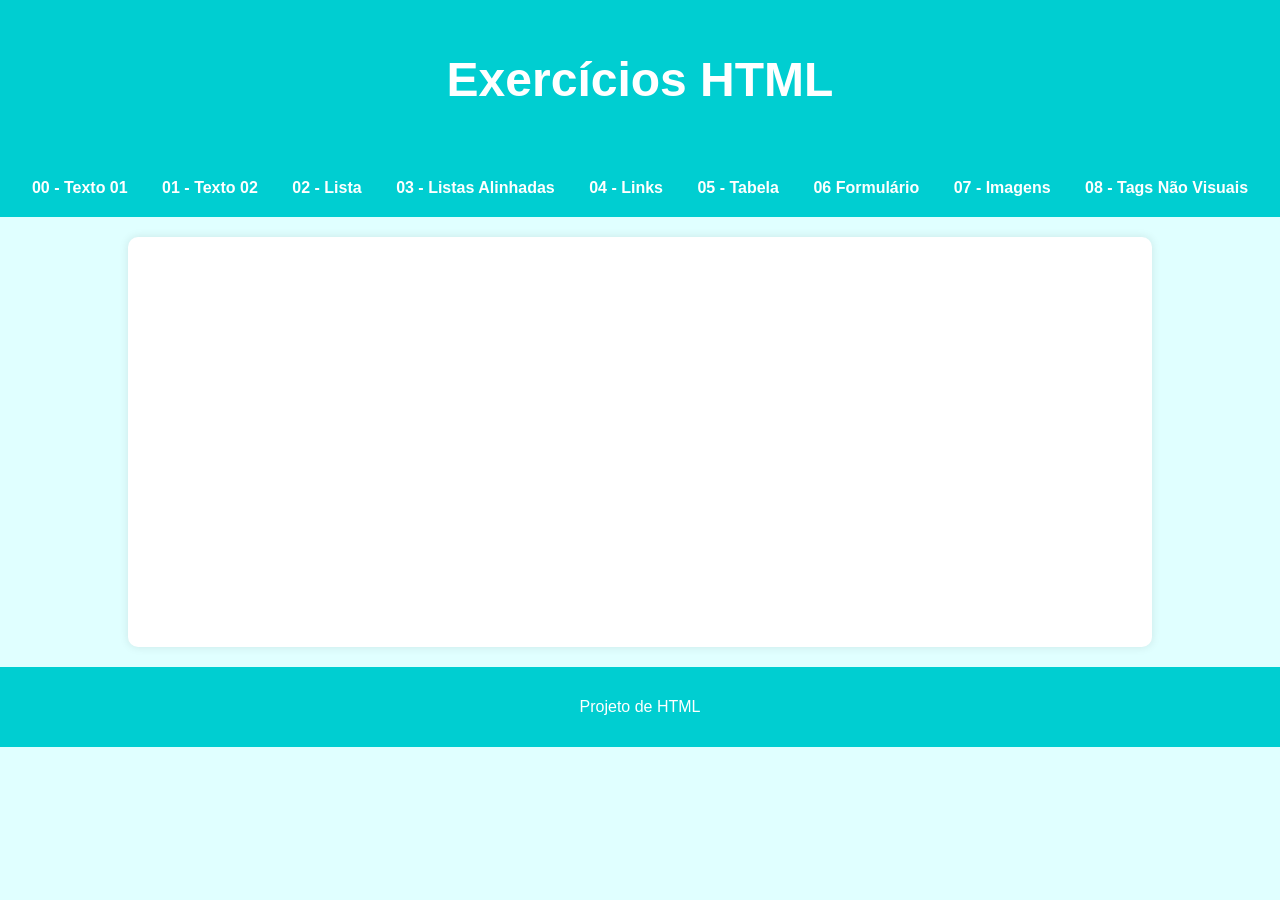
<file: index.html>
<!DOCTYPE html>
<html lang="en">
<head>
    <meta charset="UTF-8">
    <meta name="viewport" content="width=device-width, initial-scale=1.0">
    <title>Document</title>
    <link rel="stylesheet" href="style.css">
    <style>
        #conteudo{
            padding: 30px 0px;
        }
    </style>
</head>
<body>
    <header>
        <h1>Exercícios HTML</h1>
    </header>
    <nav>
        <a href="/texto1.html">00 - Texto 01</a>
        <a href="/texto2.html">01 - Texto 02</a>
        <a href="/lista.html">02 - Lista</a>
        <a href="/listasAlinhadas.html">03 - Listas Alinhadas</a>
        <a href="/links.html">04 - Links</a>
        <a href="/tabela.html">05 - Tabela</a>
        <a href="/formulário.html">06 Formulário</a>
        <a href="/imagens.html">07 - Imagens</a>
        <a href="/tagsNaoVisuais.html">08 - Tags Não Visuais</a>
    </nav>
    <section id="conteudo"></section>
    <footer>
        <p>Projeto de HTML</p>
    </footer>
</body>
</html>
</file>
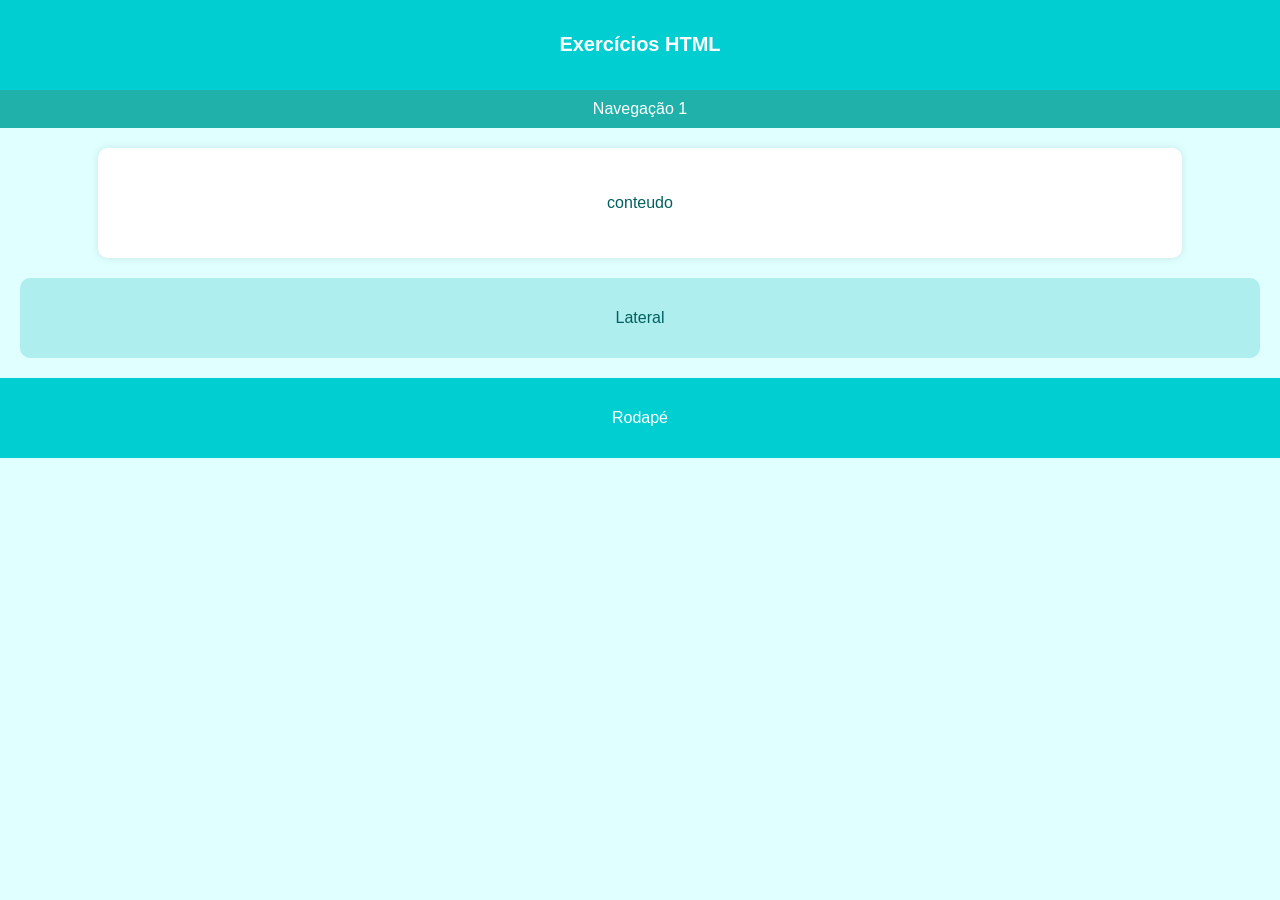
<file: anatomiaHTML.html>
<!DOCTYPE html>
<html lang="en">
<head>
    <meta charset="UTF-8">
    <meta name="viewport" content="width=device-width, initial-scale=1.0">
    <title>Document</title>
    <link rel="stylesheet" href="anatomiaHTML.css">
</head>
<body>
    <header>
        <h1>Exercícios HTML</h1>
    </header>
    <nav>
        <a href="/">Navegação 1</a>
    </nav>
    <section id="conteudo">
        <p>conteudo</p>
    </section>
    <aside>
        <p>Lateral</p>
    </aside>
    <footer>
        <p>Rodapé</p>
    </footer>
</body>
</html>
</file>
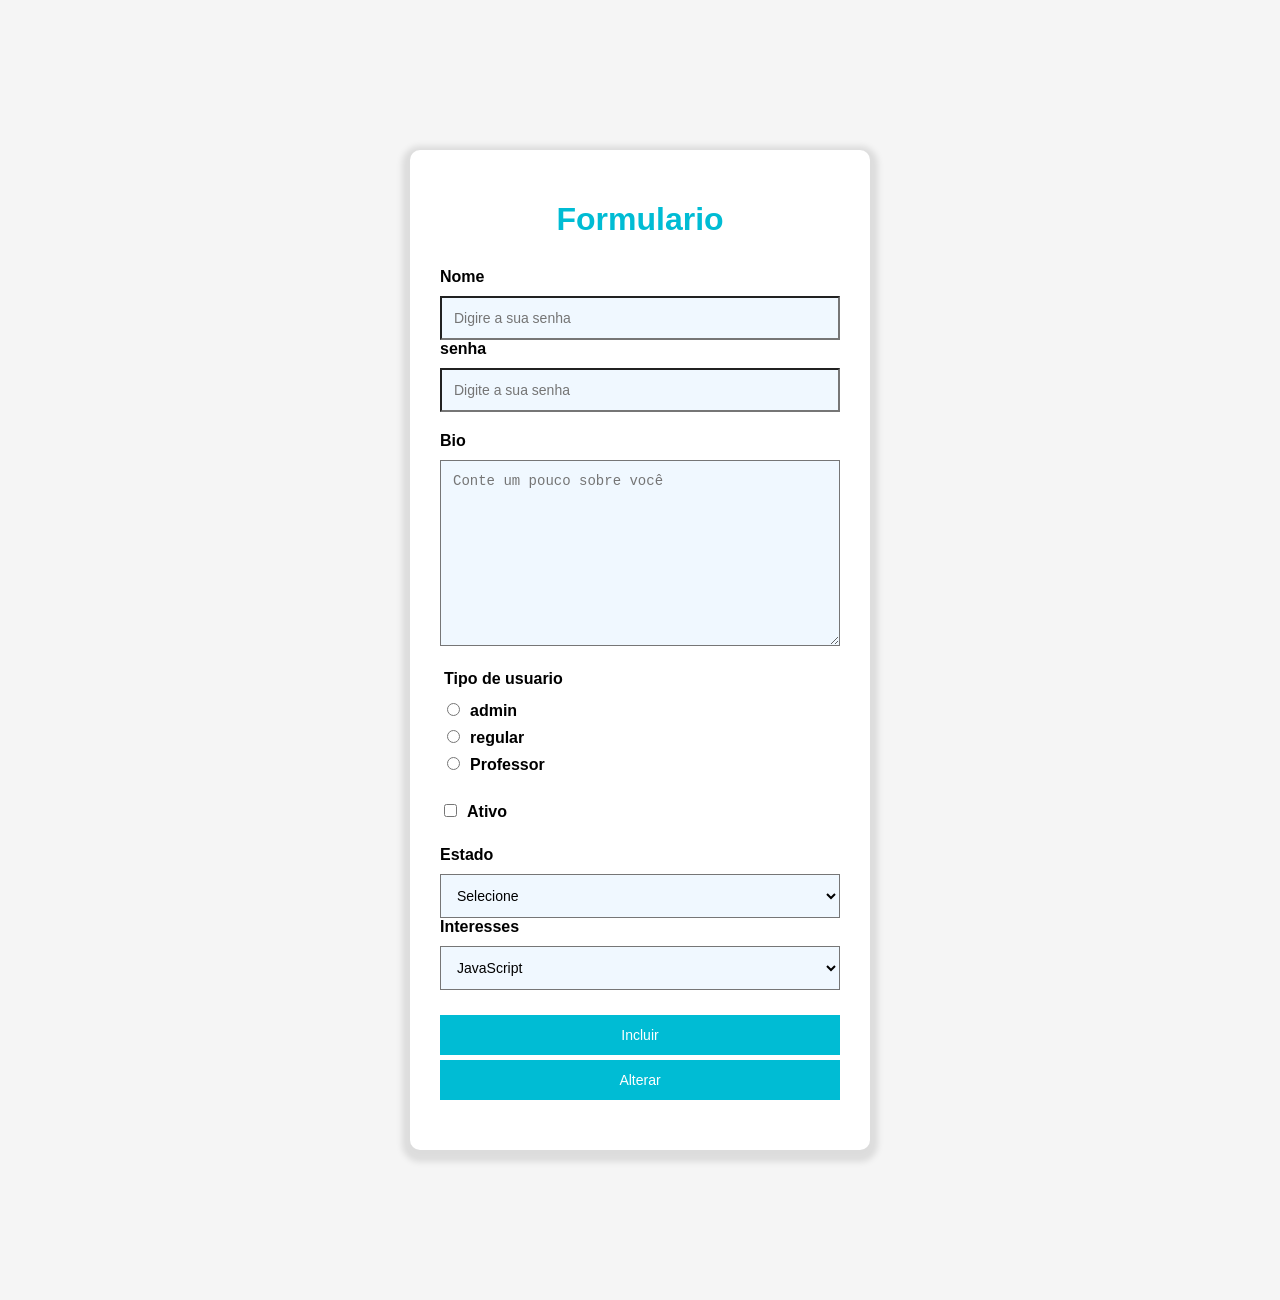
<file: formulário.html>
<!DOCTYPE html>
<html lang="en">
<head>
    <meta charset="UTF-8">
    <meta name="viewport" content="width=device-width, initial-scale=1.0">
    <title>Document</title>
    <Style>
        body{
            font-family: Arial, Helvetica, sans-serif;
            margin: 100px;
            padding: 100px;
            background-color: #f5f5f5;
            display: flex;
            justify-content: center;
            align-items: center;
            height: 100vh;
        }
        .form-container{
            background-color: #fff;
            border-radius: 10px;
            box-shadow: 0 4px 6px 8px rgba(0, 0, 0, 0.1);
            padding: 30px;
            width: 100%;
            max-width: 400px;
        }

        h1{
            text-align: center;
            color: #00bcd4;
            margin-bottom: 30px;
        }
        form{
            display: flex;
            flex-direction: column;
        }
        .form-group{
            margin-bottom: 20px;
        }
        label{
            font-weight: bold;
            margin-bottom: 5px;
            display: block;
        }

        input,
        textarea,
        select,
        button{
            width: 100%;
            padding: 12px;
            margin-top: 5px;
            font-size: 14px;
            box-sizing: border-box;
            background-color: #f0f8ff;
        }

        input[type="radio"],
        input[type="checkbox"]{
            display: inline-block;
            width: auto;
            margin-right: 10px;
        }
        button{
            background-color: #00bcd4;
            color: white;
            border: none;
            cursor: pointer;
            transition: background-color 0.3s;
        }

        button:hover{
            background-color: #0097a7;
        }

        select,
        textarea{
            transition: border-color 0.3s;
        }

        input:focus,
        textarea:focus,
        select:focus{
            border-color: #00bcd4;
            outline: none;
        }

        fieldset{
            border: none;
            padding: 0;
        }

        legend{
            font-weight: bold;
            margin-bottom: 10px;
        }

        .buttons{
            display: flex;
            justify-content: space-between;
            gap: 10px;
        }
    </Style>
</head>
<body>
    <div class="form-container">
        <h1>Formulario</h1>

        <form method="POST" action="http://localhost/:3003/usuarios">
            <input type="hidden" name="id" value="3">
            <div>
                <label for="name">Nome</label>
                <input type="text" id="name" name="name" placeholder="Digire a sua senha">
            </div>
            <div class="form-group">
                <label for="senha">senha</label>
                <input type="text" name="senha" id="senha" placeholder="Digite a sua senha">
            </div>
            <div class="form-group">
                <label for="bio">Bio</label>
                <textarea name="bio" id="bio" cols="30" rows="10" placeholder="Conte um pouco sobre você"></textarea>
            </div>
            <fieldset class="form-group">
                <legend>Tipo de usuario</legend>
                <label for="admin">
                    <input type="radio" name="Tipo" id="admin" value="admin">admin
                </label>
                <label for="regular">
                    <input type="radio" name="regular" id="regular" value="regular">regular
                </label>
                <label for="professor">
                    <input type="radio" name="Tipo" id="professor" value="professor">Professor
                </label>
            </fieldset>
            <div class="form-group">
                <label for="ativo">
                    <input type="checkbox" name="ativo" id="ativo">Ativo
                </label>
            </div>
            <div>
                <label for="estado">Estado</label>
                <select name="estado" id="id">
                    <option value="">Selecione</option>
                    <option value="ac">Acre</option>
                    <option value="ba">Bahia</option>
                    <option value="ce">Ceará</option>
                    <option value="df">Distrito Federal</option>
                    <option value="mg">Minas Gerais</option>
                    <option value="pa">Pará</option>
                    <option value="pr">Paraná</option>
                    <option value="pa">Rio Grande do Sul</option>
                    <option value="sc">Santa Catarina</option>
                    <option value="sp">São Paulo</option>
                </select>
            </div>
            <div class="form-group">
                <label for="interesses" >Interesses</label>
                <select name="interesses" id="interesses" multiple-size="7">
                    <option value="js">JavaScript</option>
                    <option value="java">Java</option>
                    <option value="php">PHP</option>
                    <option value="python">python</option>
                    <option value="go">GO</option>
                    <option value="c">C</option>
                </select>
            </div>
            <div class="form-group button">
                <button type="submit">Incluir</button>
                <button formaction="http://localhost:3003/usuarios/3" type="submit">Alterar</button>
            </div>
        </form>
    </div>
</body>
</html>
</file>
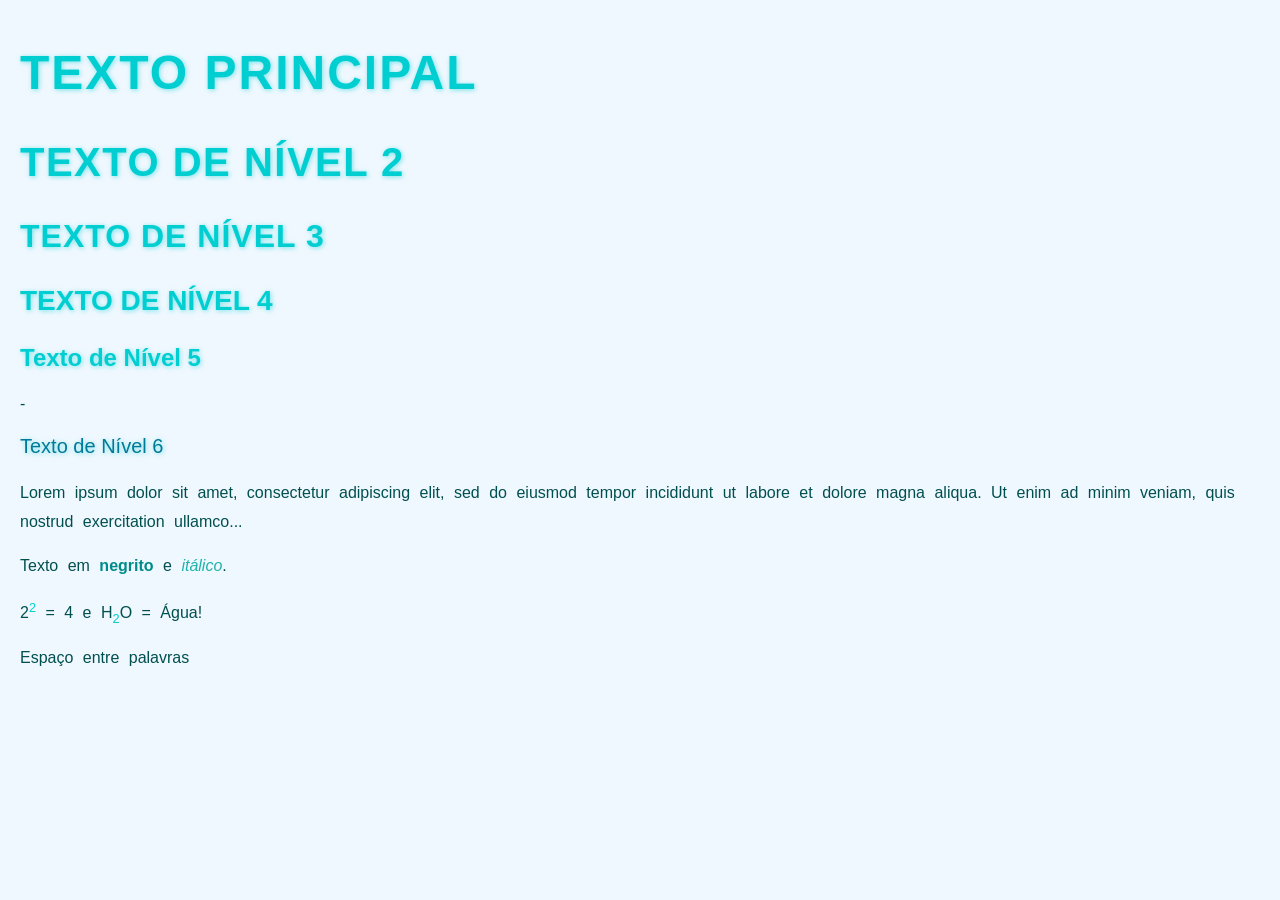
<file: index1.html>
<!DOCTYPE html>
<html lang="en">
<head>
    <meta charset="UTF-8">
    <meta name="viewport" content="width=device-width, initial-scale=1.0">
    <title>texto 1</title>
    <style>
    body {
        font-family: 'Arial', sans-serif;
        background-color: #f0f8ff;
        color: #004F4F;
        line-height: 1.8;
        margin: 0;
        padding: 20px;
    }
    h1, h2, h3, h4, h5, h6 {
        color: #00CED1;
        font-family: 'Arial', sans-serif;
        font-weight: bold;
        margin: 10px 0;
    }
    
    h1 {
        font-size: 3rem;
        text-transform: uppercase;
        letter-spacing: 2px;
    }
    
    h2 {
        font-size: 2.5rem;
        text-transform: uppercase;
        letter-spacing: 1.5px;
    }
    
    h3 {
        font-size: 2rem;
        text-transform: uppercase;
        letter-spacing: 1px;
    }
    
    h4 {
        font-size: 1.75rem;
        text-transform: uppercase;
    }
    
    h5 {
        font-size: 1.5rem;
    }
    
    h6 {
        font-size: 1.25rem;
        font-weight: normal;
        color: #007A99;
    }
    p {
        font-size: 1rem;
        color: #004F4F;
        margin: 15px 0;
    }
    b {
        font-weight: bold;
        color: #008B8B;
    }
    i {
        font-style: italic;
        color: #20B2AA;
    }
    sup {
        font-size: 0.8rem;
        color: #00CED1;
    }
    sub {
        font-size: 0.8rem;
        color: #00CED1;
    }
    p {
        word-spacing: 5px;
    }
    a {
        color: #00CED1;
        text-decoration: none;
        transition: color 0.3s ease;
    }
    a:hover {
        color: #004F4F;
    }
    h1, h2, h3, h4, h5, h6 {
        text-shadow: 1px 1px 5px rgba(0, 206, 209, 0.5);
    }
    
    </style>
    
</head>
<body>

<h1>Texto Principal</h1>
<h2>Texto de Nível 2</h2>
<h3>Texto de Nível 3</h3>
<h4>Texto de Nível 4</h4>
<h5>Texto de Nível 5</h5>-
<h6>Texto de Nível 6</h6>

<p>
    Lorem ipsum dolor sit amet, consectetur adipiscing elit,
    sed do eiusmod tempor incididunt ut labore et dolore magna
    aliqua. Ut enim ad minim veniam, quis nostrud exercitation ullamco...
</p>

<p>Texto em <b>negrito</b> e <i>itálico</i>.</p>

<p>2<sup>2</sup> = 4 e H<sub>2</sub>O = Água!</p>

<p>Espaço        entre              palavras</p>
</body>
</html>
</file>
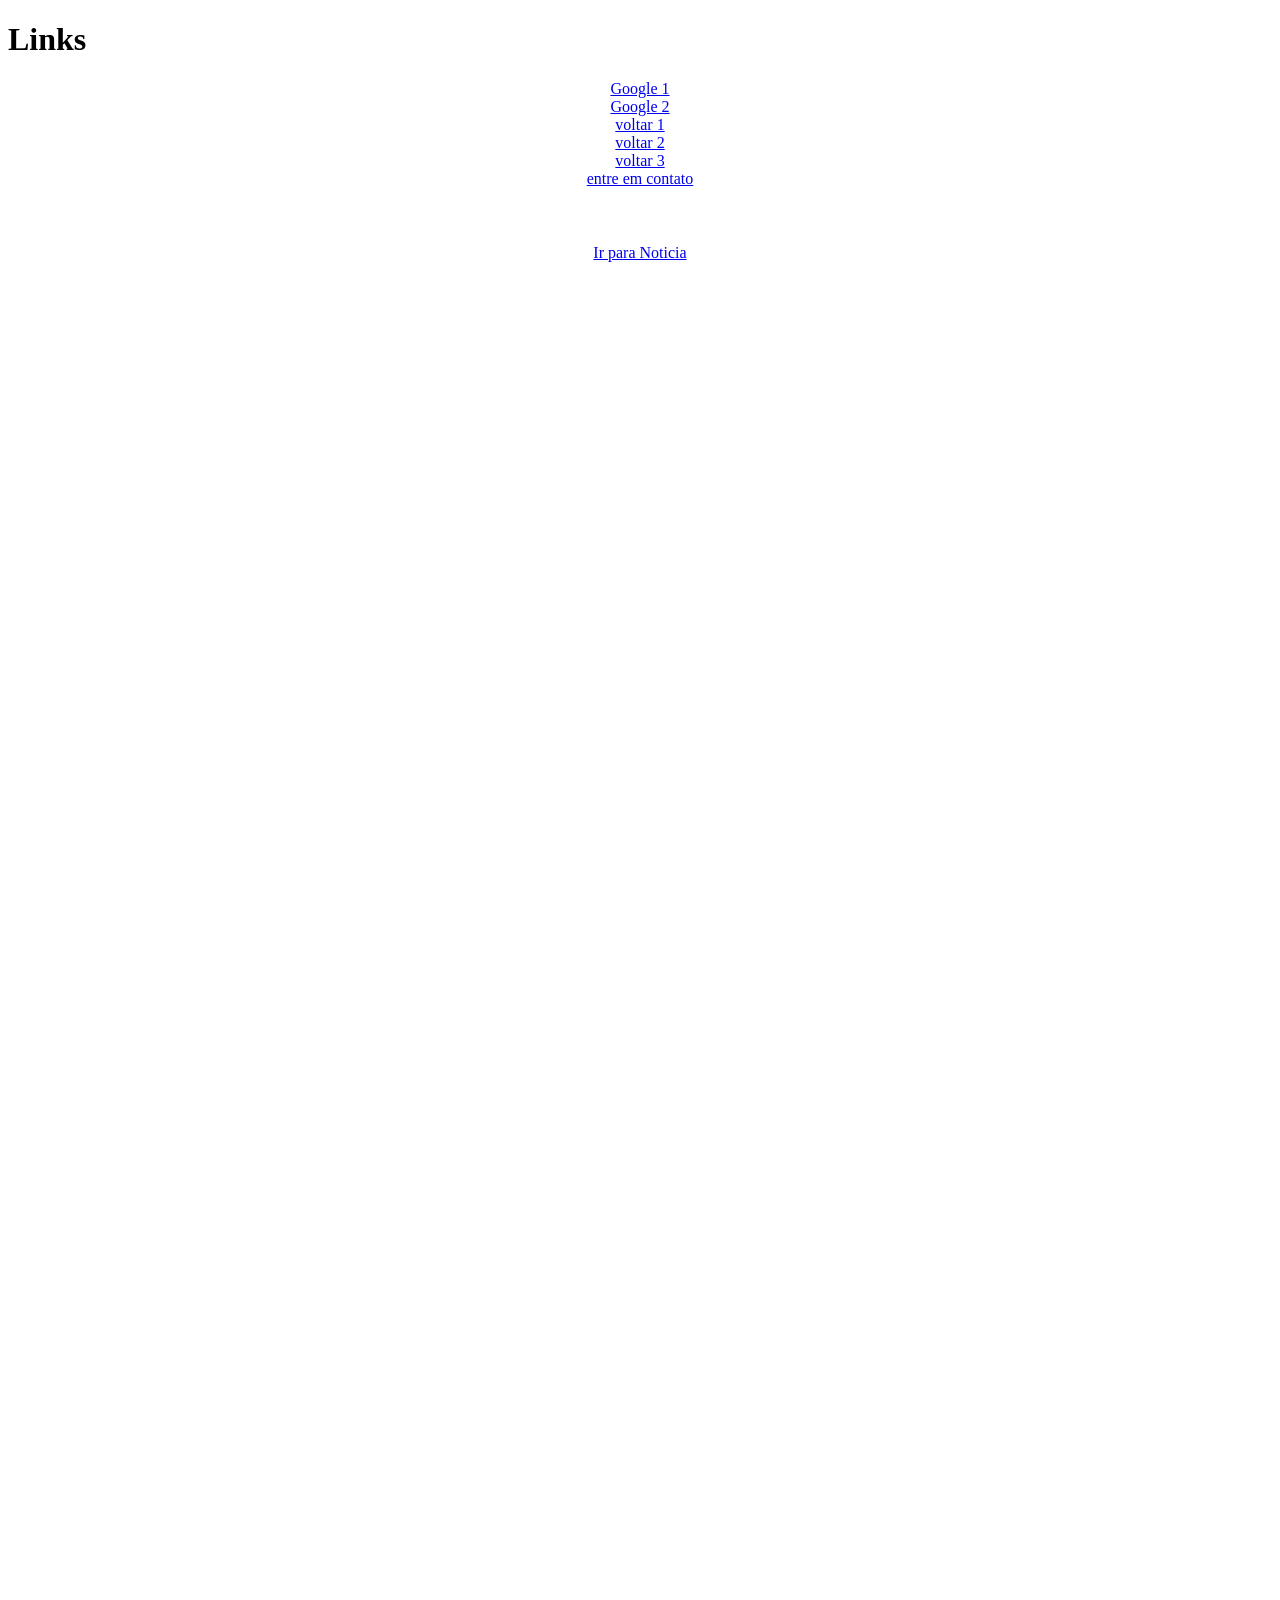
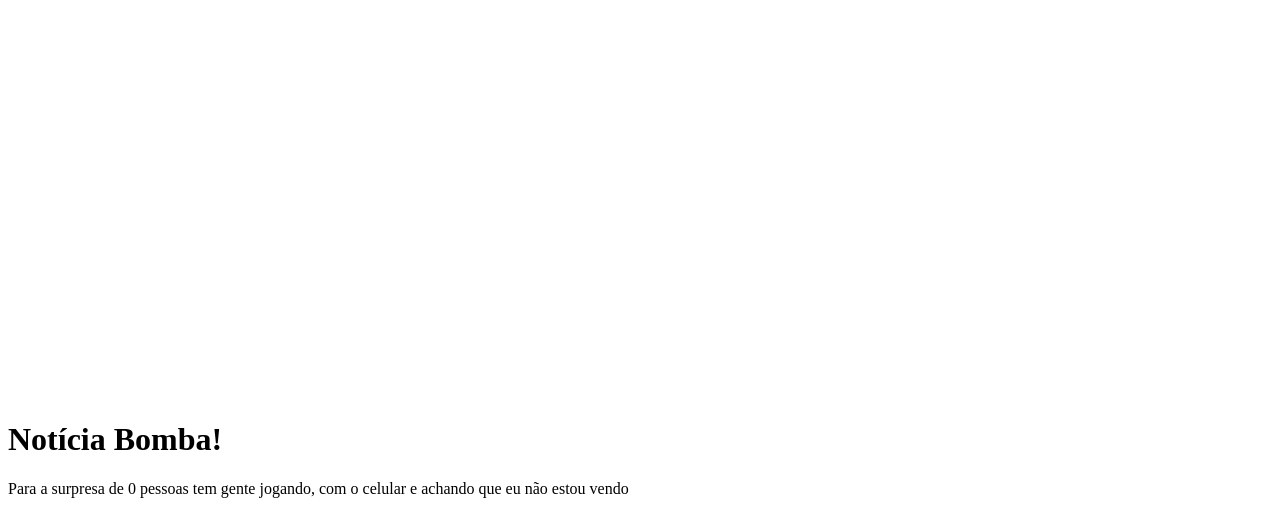
<file: links.html>
<!DOCTYPE html>
<html lang="pt-BR">
<head>
    <meta charset="UTF-8">
    <meta name="viewport" content="width= , initial-scale=1.0">
    <title>Document</title>
</head>
<body>
    <h1>Links</h1>


    <!-- URL absoluta -->
    <div style="display: flex;flex-direction: column;align-items: center;">
        <a id="inicio" href="https://www.google.com.br">Google 1</a>
        <a href="https://www.google.com.br" target="_blank">Google 2</a>

        <a href="listasAlinhadas.html">voltar 1</a>
        <a href="/projetoHTML-main/listasAlinhadas.html">voltar 2</a>
        <a href="./listasAlinhadas.html">voltar 3</a>

        <a href="mailto:email@empresa.com.br">entre em contato</a><br><br>
    </div>

    <div id="noticia" style="position: absolute; top: 2000px;">
        <h1>Notícia Bomba!</h1>
        <p>Para a surpresa de 0 pessoas tem gente jogando, com o celular e achando que eu não estou vendo</p>
    </div>

    <div style="text-align: center; margin-top: 20px;">
        <a href="#noticia">Ir para Noticia</a>
    </div>
</body>
</html>
</file>
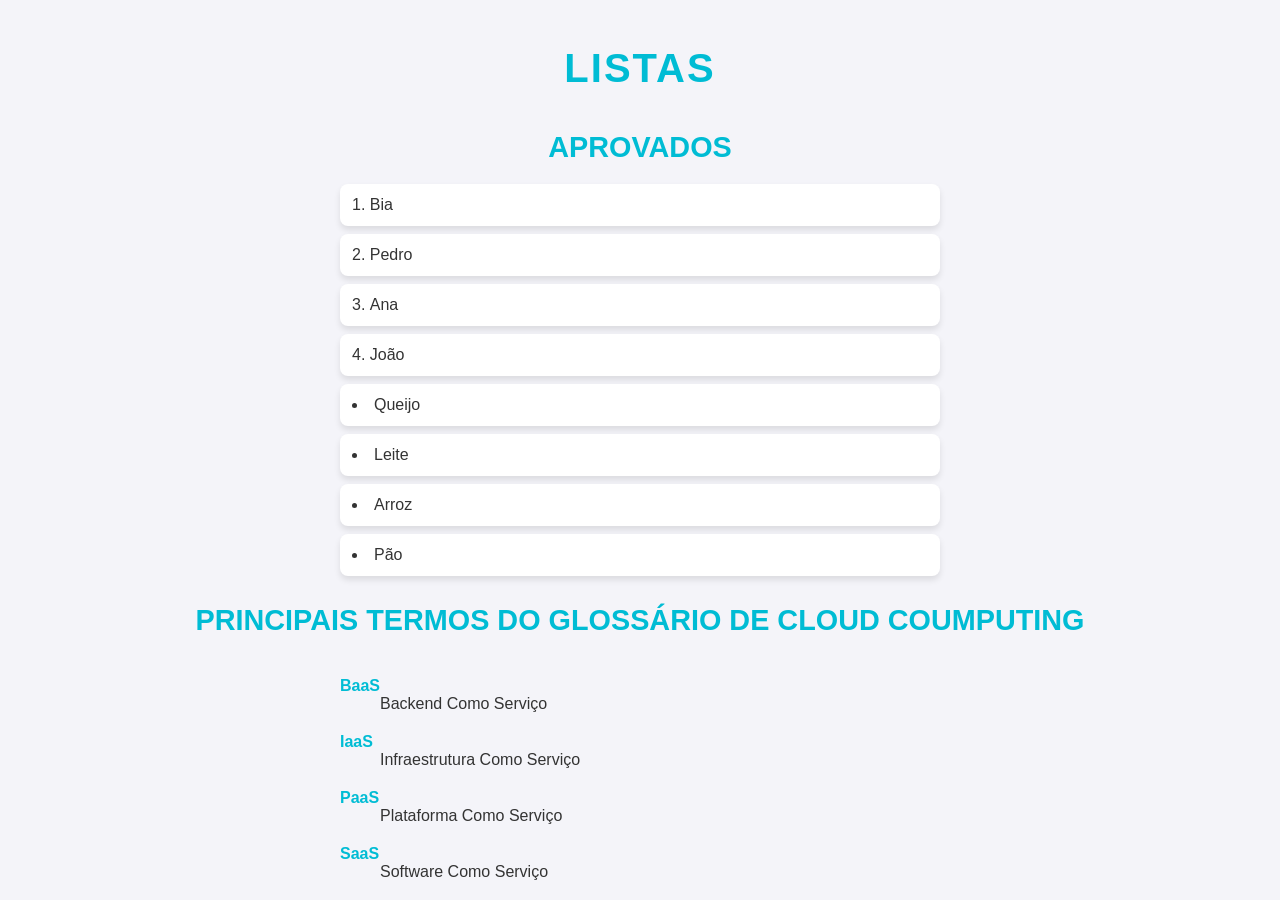
<file: lista.html>
<!DOCTYPE html>
<html lang="pt-BR">
<head>
    <meta charset="UTF-8">
    <meta name="viewport" content="width=device-width, initial-scale=1.0">
    <title>Listas</title>
    <style>
        body{
            font-family: Arial, Helvetica, sans-serif;
            background-color: #f4f4f9;
            color: #333;
            margin: 0;
            padding: 0;
            display: flex;
            flex-direction: column;
            align-items: center;
            justify-content: center;
            min-height: 100vh;
        }
        h1{
            font-size:2.5rem;
            color: #00bcd4;
            margin-bottom: 20px;
            text-transform: uppercase;
            letter-spacing: 2px;
            text-align: center;
        }
        h2{
            font-size: 1.8rem;
            color: #00bcd4;
            margin: 20px 0;
            text-transform: uppercase;
        }
        ol, ul, dl{
            margin: 0;
            padding: 0;
            list-style-position: inside;
            width: 100%;
            max-width: 600px;
        }
        ol li, ul li{
            background-color: #ffffff;
            border-radius: 8px;
            padding: 12px;
            margin-bottom: 8px;
            box-shadow: 0 4px 6px rgba(0, 0, 0, 0.1);
        }
        ol li:hover, ul li:hover{
            transform: translateY(-5px);
            background-color: #00bcd4;
            color: #ffffff;
        }
        dl dt{
            font-weight: bold;
            color: #00bcd4;
            margin-top: 20px;
        }
        dl dd{
            
        }

    </style>
</head>
<body>
    <h1>Listas</h1>

    <!-- Lista ordenada -->
    <h2>Aprovados</h2>
    <ol>
        <li>Bia</li>
        <li>Pedro</li>
        <li>Ana</li>
        <li>João</li>
    </ol>

    <!-- Lista não ordenada -->
    <ul>
        <li>Queijo</li>
        <li>Leite</li>
        <li>Arroz</li>
        <li>Pão</li>
    </ul>

    <h2>Principais termos do glossário de Cloud Coumputing</h2>
    <dl>
        <dt>BaaS</dt>
        <dd>Backend Como Serviço</dd>
        <dt>IaaS</dt>
        <dd>Infraestrutura Como Serviço</dd>
        <dt>PaaS</dt>
        <dd>Plataforma Como Serviço</dd>
        <dt>SaaS</dt>
        <dd>Software Como Serviço</dd>
    </dl>
</body>
</html>
</file>
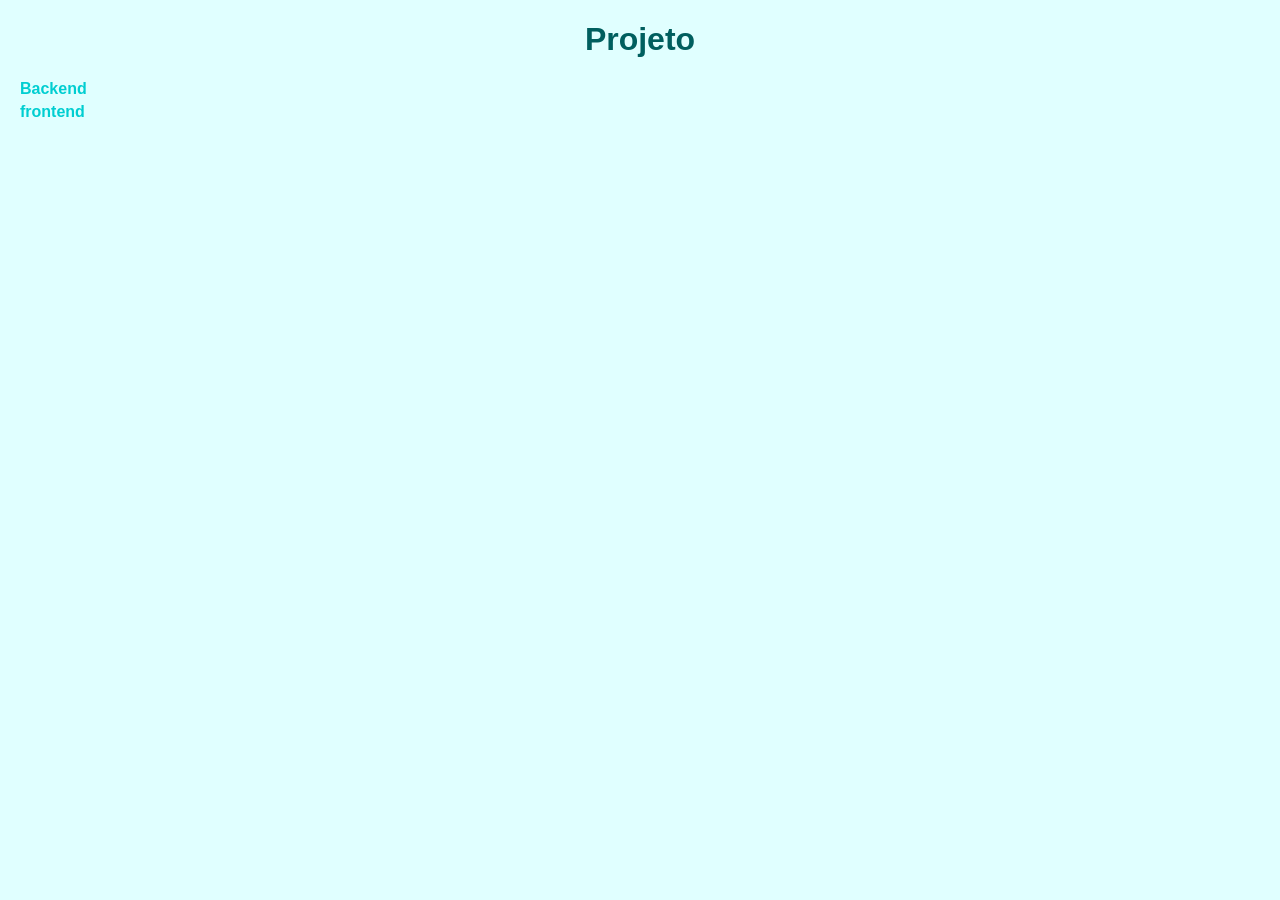
<file: listasAlinhadas.html>
<!DOCTYPE html>
<html lang="pt-BR">
    <head>
        <meta charset="UTF-8" />
        <meta name="viewport" content="width=device-width, initial-scale=1.0" />
        <title>Listas Alinhas</title>
        <style>
            body{
                font-family: Arial, Helvetica, sans-serif;
                background-color: #E0FFFF;
                color: #005f5f;
                margin: 0;
                padding: 0;
                text-align: center;
            }
            header{
                background-color: #00ced1;
                color: white;
                padding: 20px;
                font-size: 1.5rem;
            }
            .tree{
                list-style-type: none;
                padding: 0;
                margin: 0;
                text-align: left;
            }

            .tree li{
                padding-left: 20px;
                margin: 5px 0;
            }

            .tree span[wm-folder]{
                cursor: pointer;
                font-weight: bold;
                color: #00ced1;
            }

            .tree li >ul{
                display: none;
                margin-left: 20px;
            }

            .tree li > ul li{
                padding-left: 20px;
            }

            .tree li > ul li:hover{
                color: #005f5f;
                border-radius: 5px;
                transition: 0.3s;
            }

            .tree li > span[wm-folder]:hover{
                color: #005f5f;
            }


        </style>
    </head>
    <body>
        <h1>Projeto</h1>
        <ul class="tree">
            <li>
                <span wm-folder>Backend</span>
                <ul>
                    <li>
                    <span wm-folder>app</span>
                    <ul>
                        <li>produto.js</li>
                        <li>usuario.js</li>
                        <li>venda.js</li>
                    </ul>
                    </li>
                    <li>
                    <span wm-folder>config</span>
                        <ul>
                            <li>banco.js</li>
                            <li>rotas.js</li>
                            <li>servidor.js</li>
                        </ul>
                    </li>
                </ul>
            </li>
            <li>
                <span wm-folder>frontend</span>
                <ul>
                    <li>
                        <span wm-folder>public</span>
                        <ul>
                            <li>app.css</li>
                            <li>app.js</li>
                            <li>index.html</li>
                        </ul>
                    </li>
                </ul>
            </li>
        </ul>
        <link rel="stylesheet" href="http://files.cod3r.com.br/curso-web/tree.css">
        <script>
            document.querySelectorAll('[wm-folder]').forEach(folder => {
                folder.onclick = function(e){
                    const ul = folder.nextElementSibling
                    const d = ul.style.display
                    ul.style.display = d === 'none' ? 'block' : 'none'
                }
            })
        </script>
    </body>
</html>
</file>
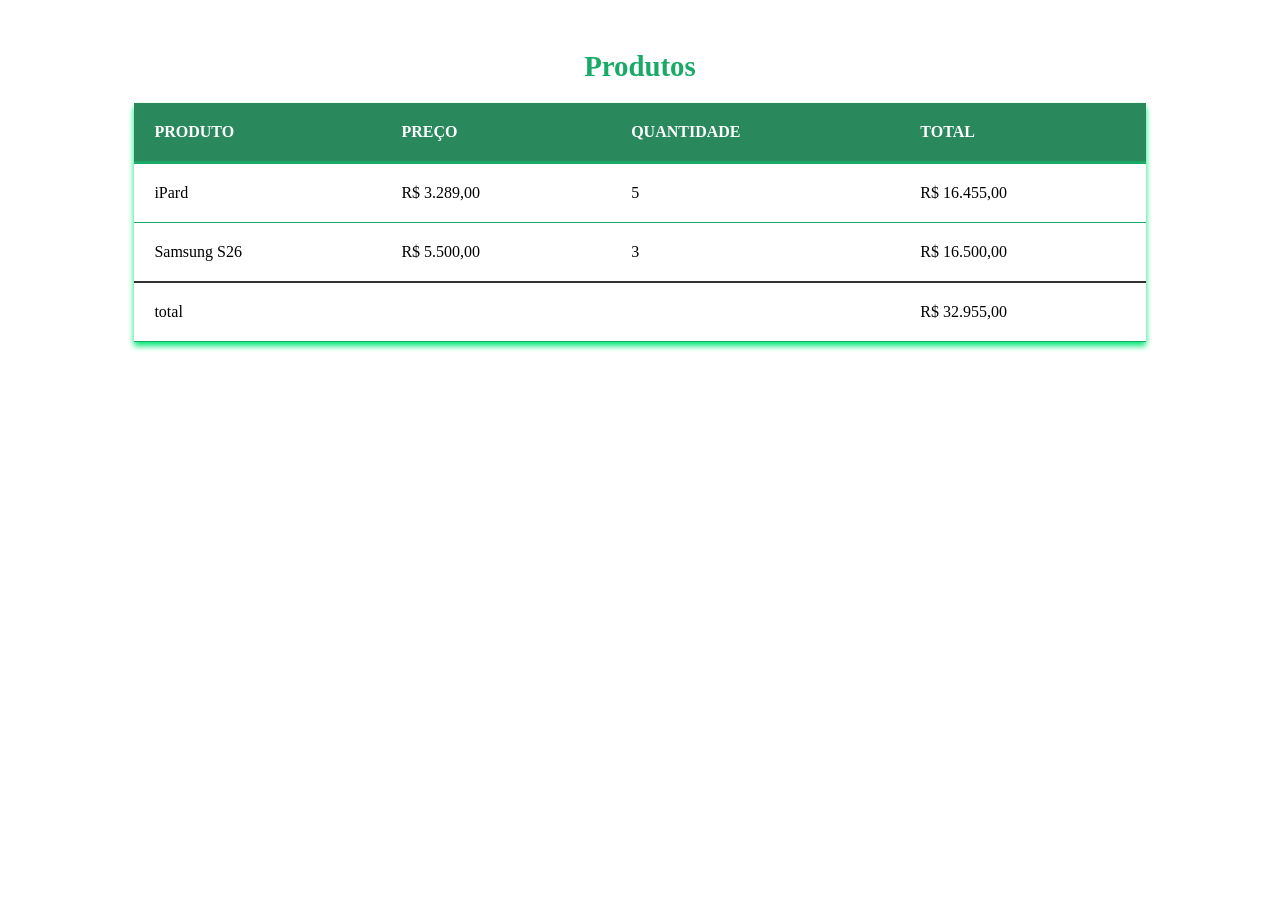
<file: tabela.html>
<!DOCTYPE html>
<html lang="pt-BR">
<head>
    <meta charset="UTF-8">
    <meta name="viewport" content="width=device-width, initial-scale=1.0">
    <title>tabela</title>
    <style>
        /*Estilo geral da tabela*/
            
        table{
            width:80%;
            margin:50px auto;
            border-collapse:collapse ;
            box-shadow: 0 4px 6px rgb(6, 231, 119);
            border-radius:12;
            }
            caption{
                font-size:1.8rem;
                font-weight:bold;
                color:#18aa66;
                margin-bottom:20px;
            }
            th,td{
                padding:20px;
                text-align:left;
                font-size:1rem;
                border-bottom:1px solid #18aa66
            }
            th{
                background-color:#29885c;
                color:#fff;
                text-transform: uppercase;
            }
            thead tr{
                border-bottom: 3px solid #18aa66;
            }
            tbody tr:hover{
                background-color:#e0f7fa;
            }
            tfood{
                background-color:#e0f7fa;
            
            }
            tfoot td{
                border-top:2px solid#333;
            }
    </style>
</head>
<body>
    <table>
        <caption>Produtos</caption>
        <thead>
            <tr> 
                <th>Produto</th>
                <th>preço</th>
                <th>Quantidade</th>
                <th>total</th>
            </tr>
        </thead>
        <tbody>
            <tr>
                <td>iPard</td>
                <td>R$ 3.289,00</td>
                <td>5</td>
                <td>R$ 16.455,00</td>
            </tr>
            <tr>
                <td>Samsung S26</td>
                <td>R$ 5.500,00</td>
                <td>3</td>
                <td>R$ 16.500,00</td>
            </tr>
        </tbody>
        <tfoot>
            <td colspan="3">total</td>
            <td>R$ 32.955,00</td>
        </tfoot>
    </table> 
</body>
</html>
</file>
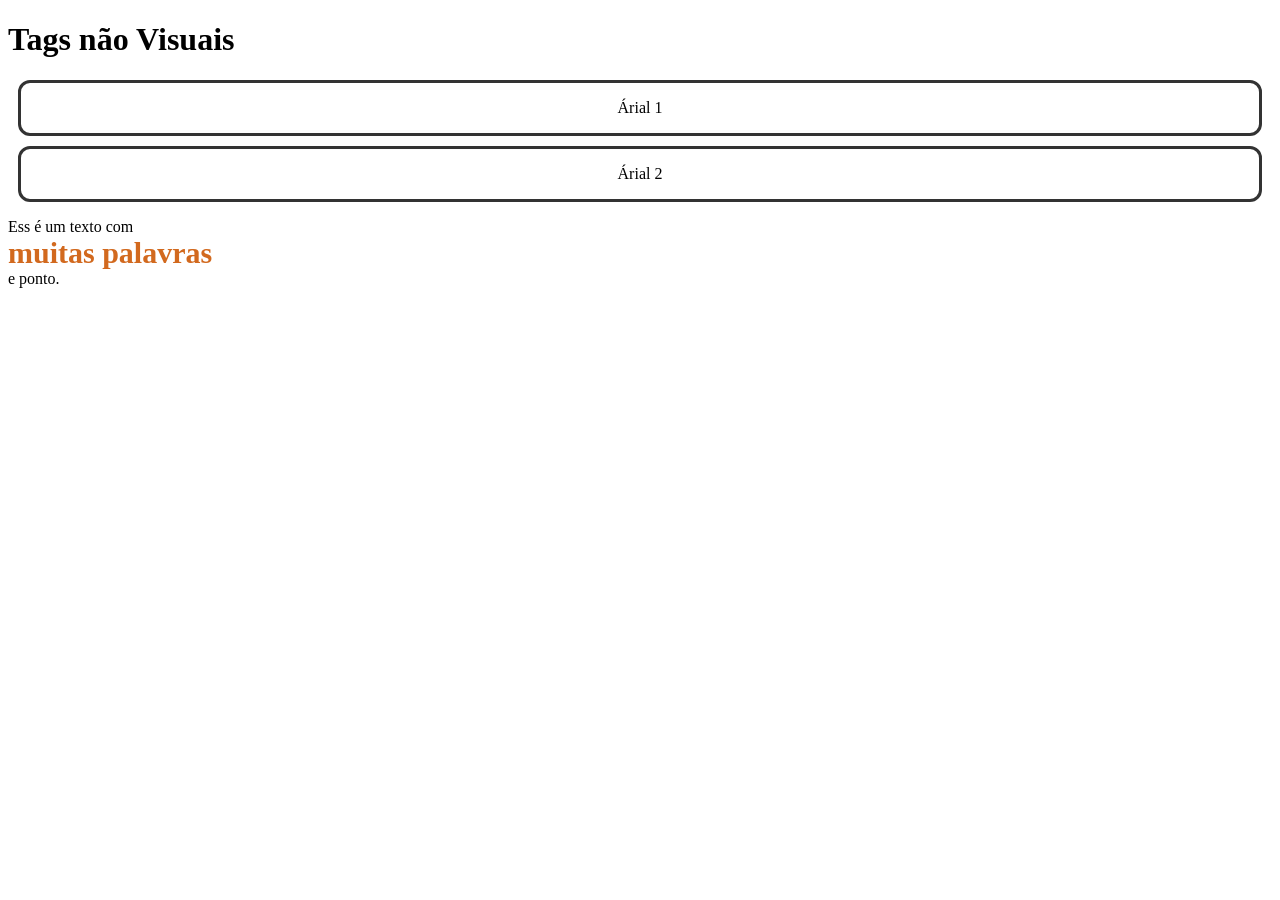
<file: tagsNaoVisuais.html>
<!DOCTYPE html>
<html lang="pt-BR">
<head>
    <meta charset="UTF-8">
    <meta name="viewport" content="width=device-width, initial-scale=1.0">
    <title>Document</title>
    <style>
        div{
            display:flex;
            border:3px solid #333;
            border-radius:12px;
            margin: 10px;
            align-items: center;
            justify-content: center;
            text-align: center;
            flex-direction:center;
        }
        span{
            display:block
        }
        .diferente{
            font-weight:bold;
            font-size: 30px;
            color: chocolate;
        }
    </style>
</head>
<body>
    <h1>Tags não Visuais</h1>
    <!--tags semánticas:
    section - agrupamento temático de conteúdo
    article - conteúdo auto-contido
    footer  - redapé os lílks de navegação
    aside   - de lado(ex. sidebar). relacionado com o conteúdo em volto (adendo).
    detail  - exibe detalhes que pode ser exibidos ou wscondidos
    
    as formosas...
    div  - divisão do conteúdo
    span - usado para agrupa elementos inline-->
    <div>
        <p>Árial 1</p>
    </div>
    <div>
        <p>Árial 2</p>
    </div>
    <P>
        Ess é um texto com <span class="diferente">muitas palavras</span> e  ponto.
    </P>
</body>
</html>
</file>
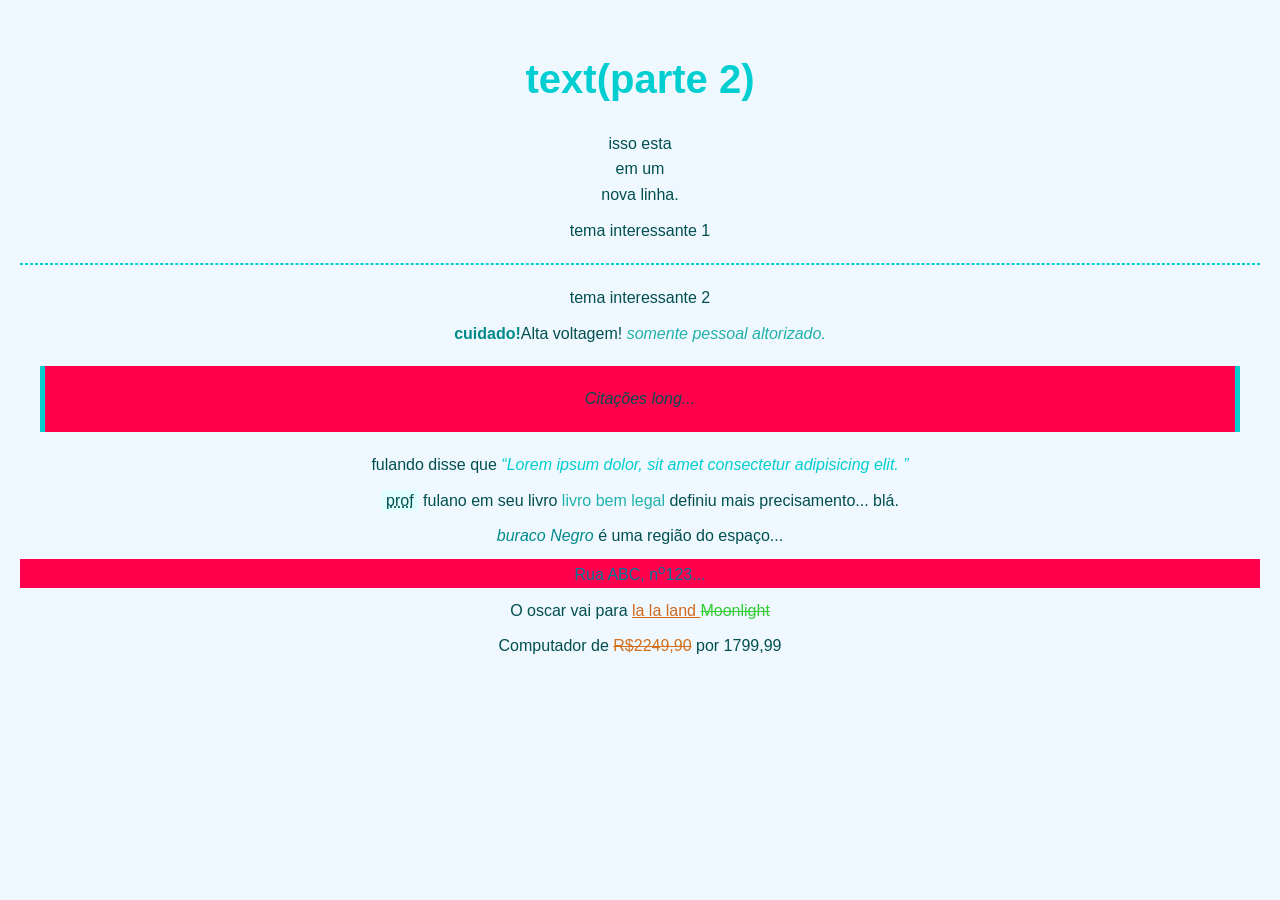
<file: texto2.html>
<!DOCTYPE html>
<html lang="pt-br">
<head>
    <meta charset="UTF-8">
    <meta hhtp-equiv="X-AU-copatible"content="IE=edge">
    <meta name="viewport" content="width=device-width, initial-scale=1.0">
    <title>tags de text 02</title>
    <style>
        body{
            font-family:Arial, sans-serif;
            background-color: #f0f8ff;
            color:#004f4f;
            line-height: 1.6;
            margin:0;
            padding:20px;
            align-items:center;
            text-align:center;
            justify-content:center;
        }
        h1{
            color:#00ced1;
            text-align:center;
            font-size:2.5rem;
            margin-bottom:20px;
            
        }
        p{
            margin:10px 0;
            
        }
        hr{
            border:1px dashed #00ced1;
            margin:20px 0;
        }
        strong{
            font-weight:bold;
            color:#008b8b;
        }
        em{
            font-style:italic;
            color:#20b2aa;
        }
        blockquote{
            background-color: #ff004c;
            border-left: 5px solid #00CED1;
            border-right: 5px solid #00CED1;
            margin: 20px;
            padding: 10px 20px;
            font-style: italic;


        }
        q {
            color:#00ced1;
            font-style: italic;
        }
        abbr{
            background-color:#e0ffff;
            padding:2px 5px;
            border-radius:3px;
        }
        cite{
            font-style:normal;
            color:#20b2aa;
        }
        dfn{
            font-style:italic;
            color:#008b8b;
        }
        address{
            font-style:normal;
            font-size:1rem;
            color:#007a99;
            background-color:#ff004c;
       }
       del{
        color:#d2691e;
        text-decoration:underline;
       }
       ins{
        color:#32cd32;
        text-decoration:line-through;
       }
       s{
        color: #d2701d;
        text-decoration: line-through;
       }
    </style>
</head>
<body>
    <h1>text(parte 2)</h1>
    <p>isso esta <br> em um <br> nova linha.</p>
    <p>tema interessante 1</p>
    <hr>
    <p>tema interessante 2</p>
    <p><strong>cuidado!</strong>Alta voltagem! <em>somente pessoal altorizado.</em></p>
    <blockquote cite="https:en.wikipededia.org/wiki/wikipedia"><p>Citações long...</p></blockquote>
    <p>fulando disse que <q>Lorem ipsum dolor, sit amet consectetur adipisicing elit. </q></p>
    <P>
    <abbr title="professor">prof</abbr> fulano em seu livro
    <cite>livro bem legal </cite> definiu mais precisamento... blá.
    </P>
    <p><dfn>buraco Negro </dfn> é uma região do espaço...</p>
    <address>
    <P>Rua ABC, n<sup>o</sup>123...</P>  
    </address>
    <p>O oscar vai para <del>la la land </del> <ins> Moonlight</ins></p>
    <P>Computador de <s>R$2249,90</s> por 1799,99</P>  


</body>
</html>
</file>
<file: style.css>
body {
    font-family: Arial, sans-serif;
    background-color: #E0FFFF; /* Azul-celeste claro */
    color: #005F5F; /* Ciano escuro para contraste */
    margin: 0;
    padding: 0;
    text-align: center;
}

header {
    background-color: #00CED1; /* Ciano escuro */
    color: white;
    padding: 20px;
    font-size: 1.5em;
}

nav {
    background-color: #00CED1;
    ; /* Verde-mar médio */
    padding: 10px;
}

nav a {
    color: white;
    padding: 10px 15px;
    text-decoration: none   ;
    display: inline-block;
    font-weight: bold;
    transition: 0.3s;
}

nav a:hover {
    border-radius: 5px;
}

#conteudo {
    padding: 30px;
    background-color: white;
    margin: 20px auto;
    width: 80%;
    height: 350px;
    border-radius: 10px;
    box-shadow: 0 0 10px rgba(0, 0, 0, 0.1);
}

footer {
    background-color: #00CED1;
    color: white;
    padding: 15px;
    margin-top: 20px;
}
</file>
<file: anatomiaHTML.css>
body{
    font-family: Arial, Helvetica, sans-serif;
    background-color: #e0ffff;
    color: #005f5f;
    margin: 0;
    padding: 0;
    text-align: center;
}

header{
    background-color: #00ced1;
    color: white;
    padding: 20px;
    font-size: 10px;
}

nav{
    background-color: #20b2aa;
    padding: 10px;
}
nav a{
    color: white;
    text-decoration: none;
    padding: 10px 15px;
}

nav a:hover{
    background-color: #008b8b;
    border-radius: 5px;
}

#conteudo{
    padding: 30px;
    background-color: white;
    margin: 20px auto;
    width: 80%;
    border-radius: 10px;
    box-shadow: 0 0 10px rgba(0,0,0,0.1);
}

aside{
    background-color: #afeeee;
    padding: 15px;
    margin: 20px;
    border-radius: 10px;
}

footer{
    background-color: #00ced1;
    color: white;
    padding: 15px;
    margin-top: 20px;
}
</file>
